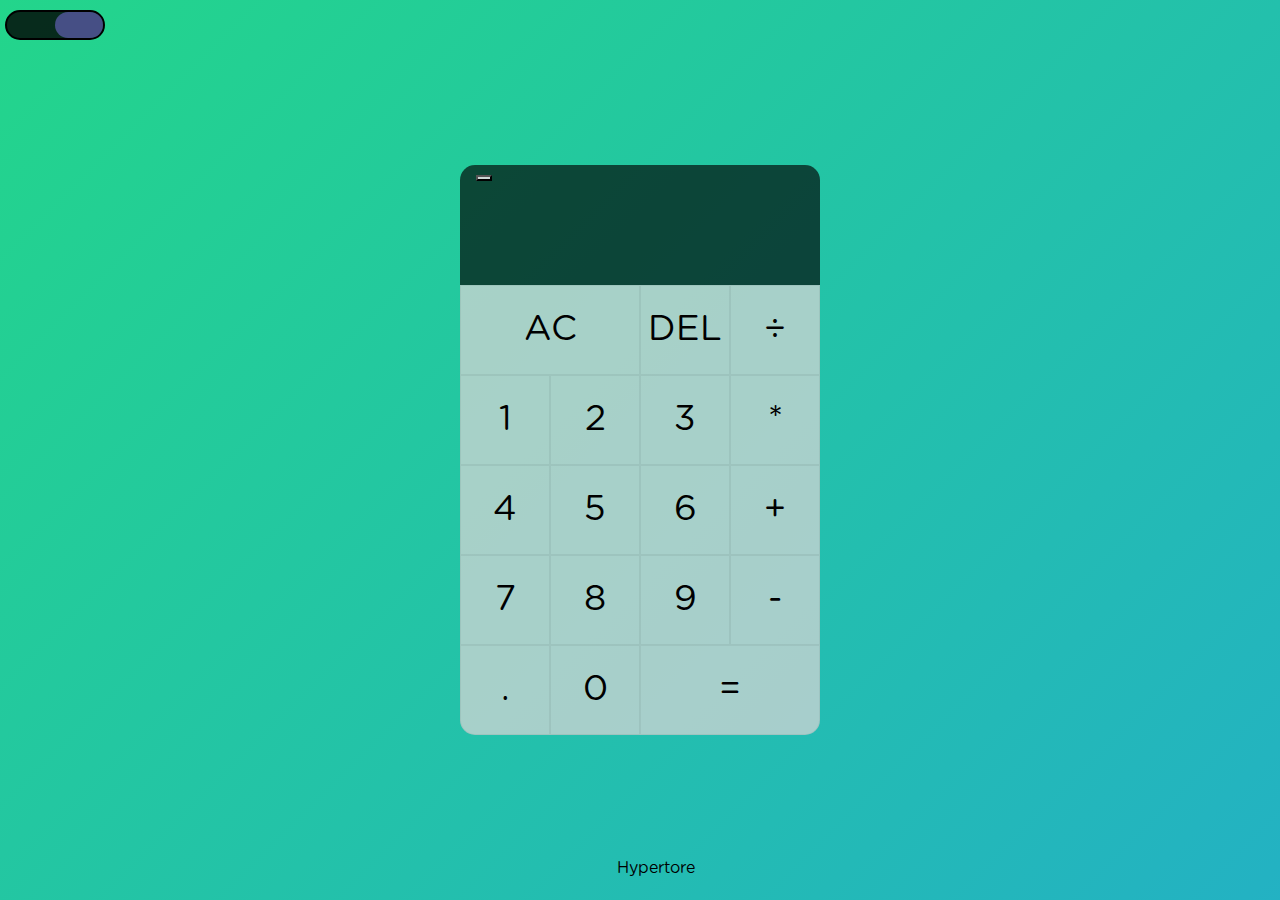
<file: calculatrice-javascript/index.html>
<!DOCTYPE html>
<html lang="fr">
<head>
    <meta charset="UTF-8">
    <meta http-equiv="X-UA-Compatible" content="IE=edge">
    <meta name="viewport" content="width=device-width, initial-scale=1.0">
    
    <title>Calculette</title>
    <link href = "style.css" rel = "stylesheet">
    <script src = "script.js" defer></script>
    <link rel = "stylesheet" href = "libraries/notyf.min.css">
    <script src = "libraries/notyf.min.js"></script>
    <link href='https://css.gg/clipboard.css' rel='stylesheet'>
    <link href='https://css.gg/copyright.css' rel='stylesheet'>
    <link href='https://css.gg/sun.css' rel='stylesheet'>
    <link href='https://css.gg/moon.css' rel='stylesheet'>

</head>
<body>
    <div class="filtre-nuit mode-nuit-disponible">
        <div class="bouton-nuit">
            <input type="checkbox" class="checkbox" id="mode-nuit">
            <label for="mode-nuit" class="label">
              <i class="gg-moon"></i>
              <i class="gg-sun"></i>
              <div class="glisseur mode-nuit-disponible"></div>
            </label>
        </div>

        <div class = "calculette-grille mode-nuit-disponible">
            <div class = "output">
             <button button-copy onclick = "CopierResuletat()" class="gg-clipboard"></button>
             <div data-operation-precedente class = "operation-precedente"></div>
             <div data-operation-actuelle class = "operation-actuelle" id = "source-de-copie"></div>
            </div>
            <button data-ac id = "bac" class = "bouton-ac">AC</button>
            <button data-del id = "bdel" class = "bouton-del">DEL</button>
            <button data-operateur id = "b/" class = "operateur">÷</button>
            <button data-nombre id = "b1" class = "nombre">1</button>
            <button data-nombre id = "b2"class = "nombre">2</button>
            <button data-nombre id = "b3"class = "nombre">3</button>
            <button data-operateur id = "b*" class = "operateur">*</button>
            <button data-nombre id = "b4" class = "nombre">4</button>
            <button data-nombre id = "b5" class = "nombre">5</button>
            <button data-nombre id = "b6"class = "nombre">6</button>
            <button data-operateur id = "b+" class = "operateur">+</button>
            <button data-nombre id = "b7" class = "nombre">7</button>
            <button data-nombre id = "b8" class = "nombre">8</button>
            <button data-nombre id = "b9" class = "nombre">9</button>
            <button data-operateur id = "b-" class = "operateur">-</button>
            <button data-nombre id = "b." class = "bouton-vrgl">.</button>
            <button data-nombre id = "b0" class = "nombre">0</button>
            <button data-egl id = "b=" class = "bouton-egl">=</button>
        </div>

        <div class = "copyright">
            <div><i class="gg-copyright"></i></div>
            <div>Hypertore</div>
        </div>

    </div>
</body>
</html>
</file>
<file: calculatrice-javascript/style.css>
*,* ::before, *::after {
    box-sizing: border-box;
    font-family: GothamRoundedBook, sans-serif;
    font-weight: normal;
 }


 @font-face
 {
     font-family: 'GothamRoundedBook';
     src: url('font/GothamRoundedBook.ttf');

     /*font-family: 'GothamRoundedBold';
     src: url('font/GothamRoundedBold.ttf');*/
 }

 body{
    padding: 0;
    margin: 0;
    background: linear-gradient(-45deg, #ee7752, #e73c7e, #23a6d5, #23d58b);
    background-size: 400% 400%;
	animation: gradient 15s ease infinite;
}

@keyframes gradient {
	0% {
		background-position: 0% 50%;
	}
	50% {
		background-position: 100% 50%;
	}
	100% {
		background-position: 0% 50%;
	}
}

.calculette-grille{
    display : grid;
    justify-content: center;
    align-content: center;
    min-height: 91vh;
    grid-template-columns: repeat(4, 90px);
    grid-template-rows: minmax(120px, auto) repeat(5, 90px);
    
}

.calculette-grille.nuit > button{
    background-color : rgba(80, 82, 84, 0.75);
    color :rgb(250, 250, 250);
    transition: .5s ease all;
}

.calculette-grille > button {
    cursor: pointer;
    font-size: 2.2rem;
    border:  1px solid #0000000e;
    outline : none;
    color :rgb(0, 0, 0);
    background-color : rgba(212, 212, 212, 0.75);
    transition: color .5s ease;
}

.output{
    border-top-left-radius: 15px;
    border-top-right-radius: 15px;
    grid-column: 1 / -1;
    background-color : rgba(0, 0, 0, 0.65);
    display: flex;
    align-items: flex-end;
    justify-content: space-between;
    flex-direction: column;
    padding: 10px;
    word-wrap: break-word;
    word-break: break-all;
}

.output .operation-precedente{
    color:rgba(255, 255, 255, 0.75);
    font-size: 1.5rem;
}
.output .operation-actuelle{
    color: rgb(255, 255, 255);
    font-size: 2.5rem;
}
.bouton-del{
    padding: 0;
}
.bouton-vrgl{
    border-bottom-left-radius: 15px;
}
.bouton-egl{
    grid-column: span 2;
    border-bottom-right-radius: 15px;
}
.bouton-ac{
    grid-column: span 2;
    background-color: #e73c7e;
}

.bouton-ac:hover{
    background-color : rgb(221, 47, 47);
}

.nombre:hover{
    background-color : rgba(255, 255, 255, 0.797);
}

.operateur:hover{
    background-color : rgba(153, 223, 255, 0.748);
}

.bouton-vrgl:hover{
    background-color : rgb(100, 100, 100);
}
.bouton-del:hover{
    background-color : rgb(173, 131, 67);
}

.bouton-egl:hover{
    background-color : rgb(90, 155, 77);
}

.gg-clipboard {
    cursor: copy;
    margin-right: 318px;
    margin-top: 0px;
    background-color : rgba(255, 255, 255, 0.795);
    color :rgba(39, 39, 39, 0.897);
}

.gg-clipboard:hover{
    color : rgba(0, 0, 0, 0.836);
    background-color :rgb(255, 255, 255);
}

.copyright{
    display : grid;
    justify-content: center;
    align-content: center;
    grid-template-columns: repeat(2, 20px);
    margin-right: 47px;
    padding-bottom: 0px;
}


.bouton-nuit{
    padding-top: 10px;
    padding-left : 5px
}

.filtre-nuit{
    display: block;
    height: 50%; 
    color :rgb(0, 0, 0);
    transition: .5s ease all;
    background-size: 150% 150%;
}
.filtre-nuit.nuit {
	background-color: rgba(17, 16, 34, 0.911);
    background-size: 150% 150%;
    color :rgba(255, 255, 255, 0.918);
    transition: .5s ease all;
}
.label {
	background-color: rgba(0, 0, 0, 0.8);
	display: flex;
	height: 30px;
	border-radius: 50px;
	width: 100px;
	justify-content: space-between;
	align-items: center;
	position: relative;
	padding: 0 15px;
	transition: all .5s ease-in-out;
	cursor: pointer;
	border: 2px solid black;
}
.label .gg-moon {
	color: rgb(250, 250, 250);
}
label .gg-sun {
	color: rgb(202, 175, 19);
}
.glisseur {
	position: absolute;
	left: 50%;
	width: 50%;
	height: 100%;
	background: rgb(24, 27, 46);
    background: rgb(70, 79, 133);
	border-radius: 50px;
	transition: .3s ease all;
}
.glisseur.nuit {
	background: rgb(70, 79, 133);
    background: rgb(24, 27, 46);
}
.checkbox {
	opacity: 0;
	position: absolute;
}

.checkbox:checked + .label .glisseur {
	left: 0;
}
.checkbox:checked + .label {
	background-color: rgba(0, 0, 0, 0.623);
}
</file>
<file: calculatrice-javascript/libraries/notyf.min.css>
@-webkit-keyframes notyf-fadeinup
{
	0%
	{
		opacity:0;
	transform:translateY(25%)}

	to
	{
		opacity:1;
	transform:translateY(0)}
}

@keyframes notyf-fadeinup
{
	0%
	{
		opacity:0;
	transform:translateY(25%)}

	to
	{
		opacity:1;
	transform:translateY(0)}
}

@-webkit-keyframes notyf-fadeinleft
{
	0%
	{
		opacity:0;
	transform:translateX(25%)}

	to
	{
		opacity:1;
	transform:translateX(0)}
}

@keyframes notyf-fadeinleft
{
	0%
	{
		opacity:0;
	transform:translateX(25%)}

	to
	{
		opacity:1;
	transform:translateX(0)}
}

@-webkit-keyframes notyf-fadeoutright
{
	0%
	{
		opacity:1;
	transform:translateX(0)}

	to
	{
		opacity:0;
	transform:translateX(25%)}
}

@keyframes notyf-fadeoutright
{
	0%
	{
		opacity:1;
	transform:translateX(0)}

	to
	{
		opacity:0;
	transform:translateX(25%)}
}

@-webkit-keyframes notyf-fadeoutdown
{
	0%
	{
		opacity:1;
	transform:translateY(0)}

	to
	{
		opacity:0;
	transform:translateY(25%)}
}

@keyframes notyf-fadeoutdown
{
	0%
	{
		opacity:1;
	transform:translateY(0)}

	to
	{
		opacity:0;
	transform:translateY(25%)}
}

@-webkit-keyframes ripple
{
	0%
	{
	transform:scale(0) translateY(-45%) translateX(13%)}

	to
	{
	transform:scale(1) translateY(-45%) translateX(13%)}
}

@keyframes ripple
{
	0%
	{
	transform:scale(0) translateY(-45%) translateX(13%)}

	to
	{
	transform:scale(1) translateY(-45%) translateX(13%)}
}

.notyf
{
	position:fixed;
	top:0;
	left:0;
	height:100%;
	width:100%;
	color:#fff;
	z-index:9999;
	display:flex;
	flex-direction:column;
	align-items:flex-end;
	justify-content:flex-end;
	pointer-events:none;
	box-sizing:border-box;
padding:20px}

.notyf__icon--error,.notyf__icon--success
{
	height:21px;
	width:21px;
	background:#fff;
	border-radius:50%;
	display:block;
	margin:0 auto;
position:relative}

.notyf__icon--error:after,.notyf__icon--error:before
{
	content:"";
	background:currentColor;
	display:block;
	position:absolute;
	width:3px;
	border-radius:3px;
	left:9px;
	height:12px;
top:5px}

.notyf__icon--error:after
{
transform:rotate(-45deg)}

.notyf__icon--error:before
{
transform:rotate(45deg)}

.notyf__icon--success:after,.notyf__icon--success:before
{
	content:"";
	background:currentColor;
	display:block;
	position:absolute;
	width:3px;
border-radius:3px}

.notyf__icon--success:after
{
	height:6px;
	transform:rotate(-45deg);
	top:9px;
left:6px}

.notyf__icon--success:before
{
	height:11px;
	transform:rotate(45deg);
	top:5px;
left:10px}

.notyf__toast
{
	display:block;
	overflow:hidden;
	pointer-events:auto;
	-webkit-animation:notyf-fadeinup .3s ease-in forwards;
	animation:notyf-fadeinup .3s ease-in forwards;
	box-shadow:0 3px 7px 0 rgba(0,0,0,.25);
	position:relative;
	padding:0 15px;
	border-radius:2px;
	max-width:300px;
	transform:translateY(25%);
	box-sizing:border-box;
flex-shrink:0}

.notyf__toast--disappear
{
	transform:translateY(0);
	-webkit-animation:notyf-fadeoutdown .3s forwards;
	animation:notyf-fadeoutdown .3s forwards;
	-webkit-animation-delay:.25s;
animation-delay:.25s}

.notyf__toast--disappear .notyf__icon,.notyf__toast--disappear .notyf__message
{
	-webkit-animation:notyf-fadeoutdown .3s forwards;
	animation:notyf-fadeoutdown .3s forwards;
	opacity:1;
transform:translateY(0)}

.notyf__toast--disappear .notyf__dismiss
{
	-webkit-animation:notyf-fadeoutright .3s forwards;
	animation:notyf-fadeoutright .3s forwards;
	opacity:1;
transform:translateX(0)}

.notyf__toast--disappear .notyf__message
{
	-webkit-animation-delay:.05s;
animation-delay:.05s}

.notyf__toast--upper
{
margin-bottom:20px}

.notyf__toast--lower
{
margin-top:20px}

.notyf__toast--dismissible .notyf__wrapper
{
padding-right:30px}

.notyf__ripple
{
	height:400px;
	width:400px;
	position:absolute;
	transform-origin:bottom right;
	right:0;
	top:0;
	border-radius:50%;
	transform:scale(0) translateY(-51%) translateX(13%);
	z-index:5;
	-webkit-animation:ripple .4s ease-out forwards;
animation:ripple .4s ease-out forwards}

.notyf__wrapper
{
	display:flex;
	align-items:center;
	padding-top:17px;
	padding-bottom:17px;
	padding-right:15px;
	border-radius:3px;
	position:relative;
z-index:10}

.notyf__icon
{
	width:22px;
	text-align:center;
	font-size:1.3em;
	opacity:0;
	-webkit-animation:notyf-fadeinup .3s forwards;
	animation:notyf-fadeinup .3s forwards;
	-webkit-animation-delay:.3s;
	animation-delay:.3s;
margin-right:13px}

.notyf__dismiss
{
	position:absolute;
	top:0;
	right:0;
	height:100%;
	width:26px;
	margin-right:-15px;
	-webkit-animation:notyf-fadeinleft .3s forwards;
	animation:notyf-fadeinleft .3s forwards;
	-webkit-animation-delay:.35s;
	animation-delay:.35s;
opacity:0}

.notyf__dismiss-btn
{
	background-color:rgba(0,0,0,.25);
	border:none;
	cursor:pointer;
	transition:opacity .2s ease,background-color .2s ease;
	outline:none;
	opacity:.35;
	height:100%;
width:100%}

.notyf__dismiss-btn:after,.notyf__dismiss-btn:before
{
	content:"";
	background:#fff;
	height:12px;
	width:2px;
	border-radius:3px;
	position:absolute;
	left:calc(50% - 1px);
top:calc(50% - 5px)}

.notyf__dismiss-btn:after
{
transform:rotate(-45deg)}

.notyf__dismiss-btn:before
{
transform:rotate(45deg)}

.notyf__dismiss-btn:hover
{
	opacity:.7;
background-color:rgba(0,0,0,.15)}

.notyf__dismiss-btn:active
{
opacity:.8}

.notyf__message
{
	vertical-align:middle;
	position:relative;
	opacity:0;
	-webkit-animation:notyf-fadeinup .3s forwards;
	animation:notyf-fadeinup .3s forwards;
	-webkit-animation-delay:.25s;
	animation-delay:.25s;
line-height:1.5em}

@media only screen and (max-width:480px)
{
	.notyf
	{
	padding:0}

	.notyf__ripple
	{
		height:600px;
		width:600px;
		-webkit-animation-duration:.5s;
	animation-duration:.5s}

	.notyf__toast
	{
		max-width:none;
		border-radius:0;
		box-shadow:0 -2px 7px 0 rgba(0,0,0,.13);
	width:100%}

	.notyf__dismiss
	{
	width:56px}
}
</file>
